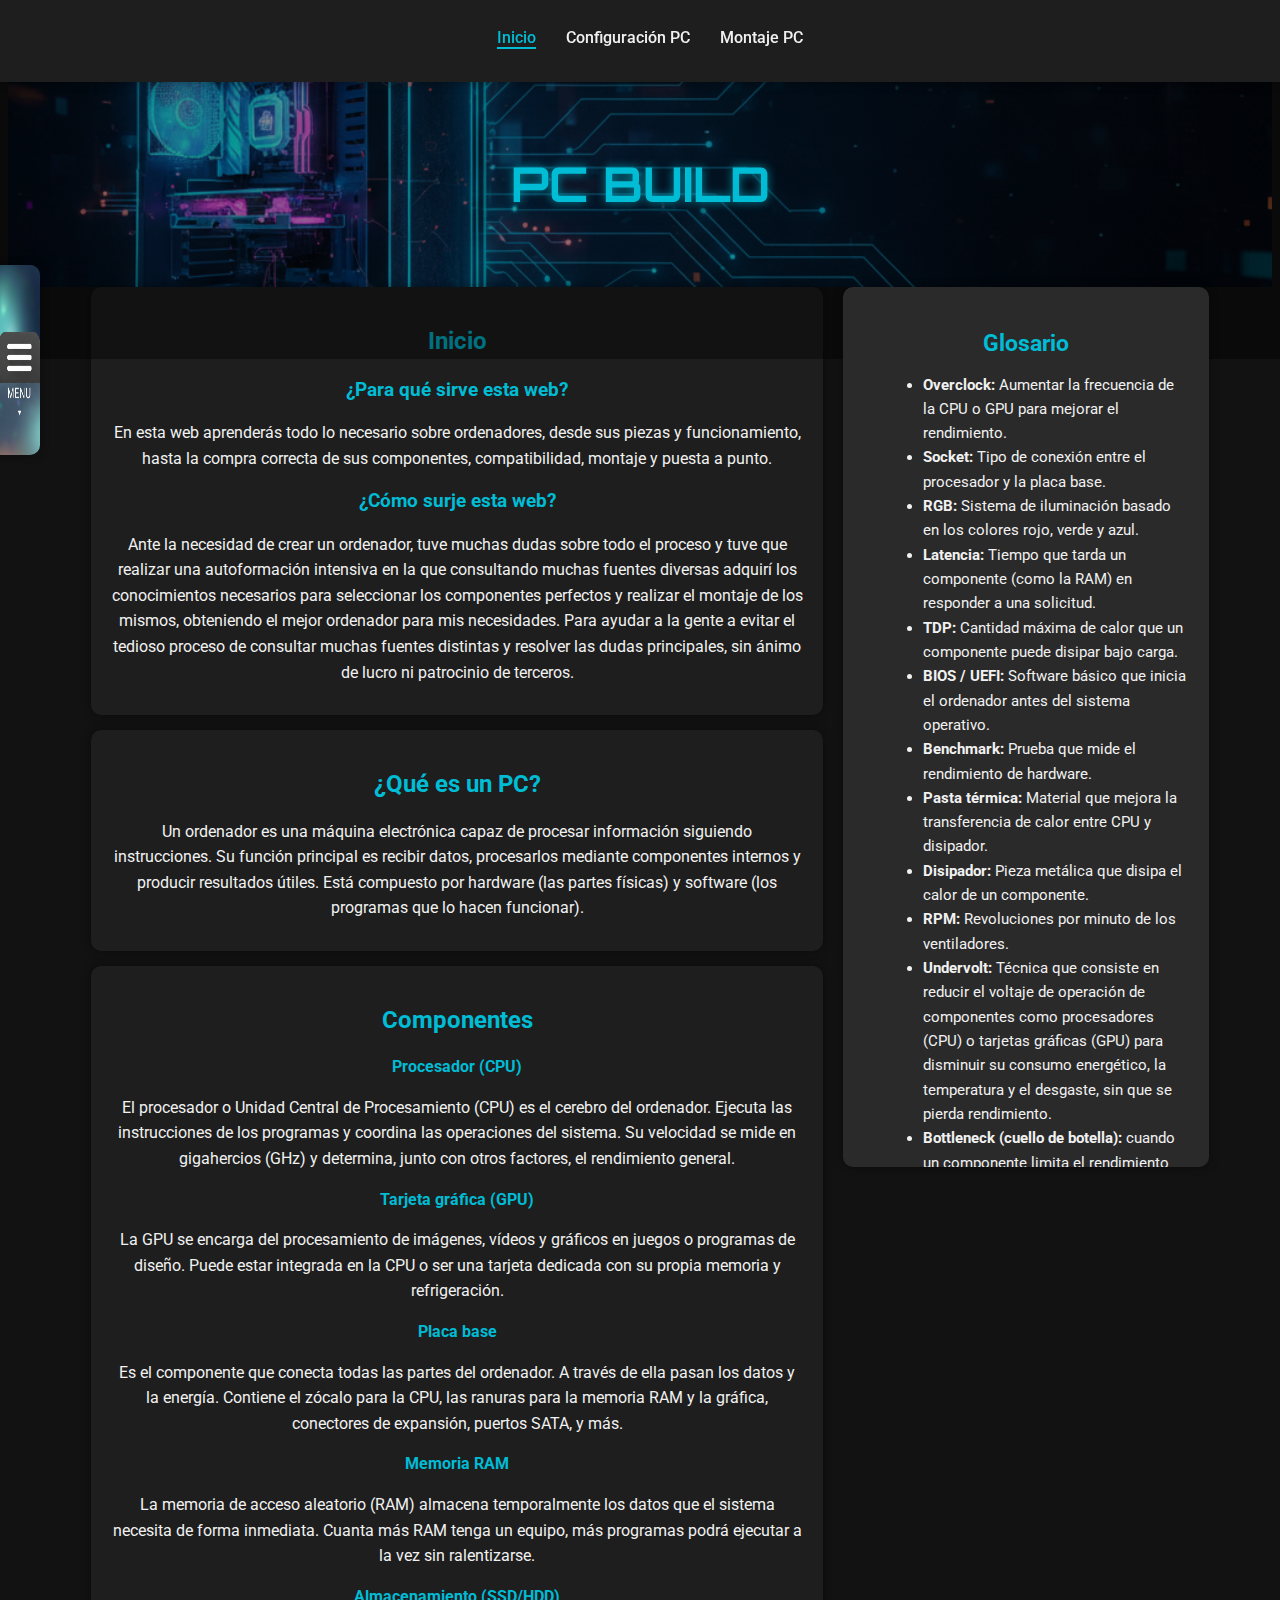
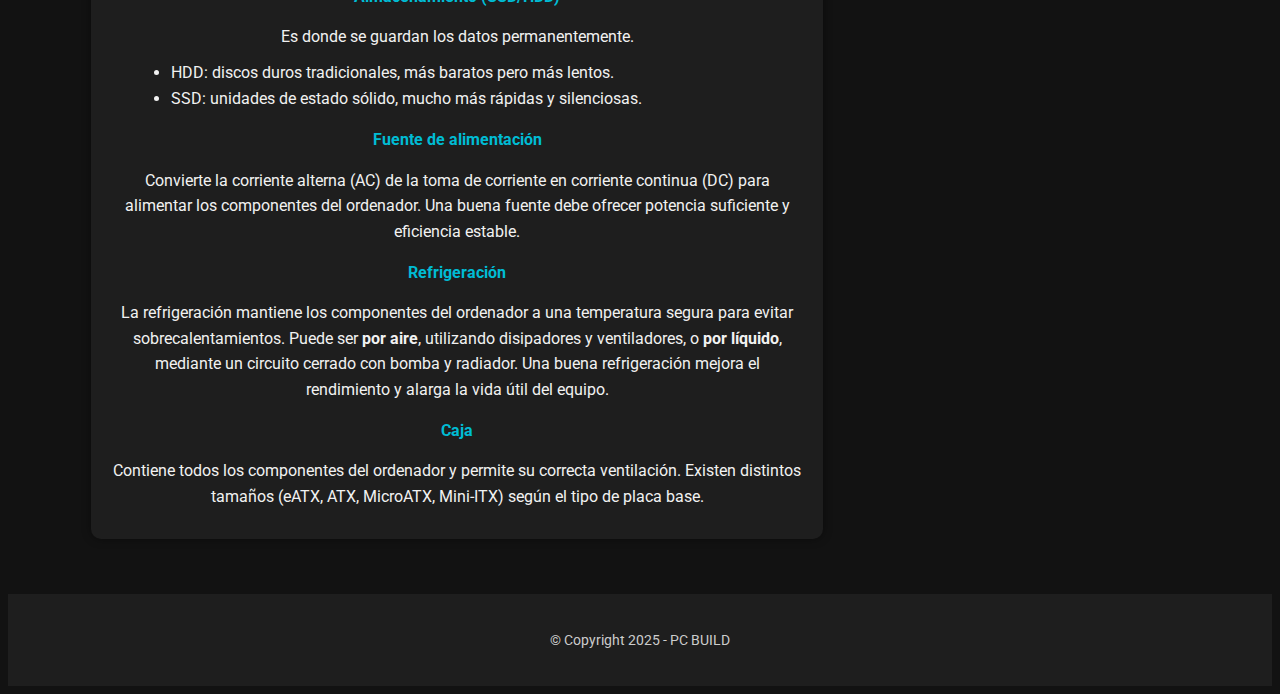
<file: index.html>
<!DOCTYPE html>
<html lang="es">
<head>
    <meta charset="UTF-8">
    <title>PC BUILD</title>

    <link rel="stylesheet" href="css/estilos.css">
</head>
<body>

<header>

    <h1>PC BUILD</h1>

    <nav class="nav-global">
        <ul>
            <li><a href="index.html" class="activo">Inicio</a></li>
            <li><a href="configuradorpc.html">Configuración PC</a></li>
            <li><a href="montajepc.html">Montaje PC</a></li>
        </ul>
    </nav>



</header>

<main class="inicio">

    <nav class="nav-local">

        <img src="images/localnav.png" alt="Menú lateral" class="nav-overlay">

        <h3>Índice Inicio</h3>
        <ul>
            <li><a href="#intro">Intro</a></li>
            <li><a href="#componentes">Componentes</a></li>
            <li><a href="#glosario">Glosario</a></li>
        </ul>
    </nav>
    <div>
        <section id="intro">

            <h2>Inicio</h2>
            <h3>¿Para qué sirve esta web?</h3>
            <p>En esta web aprenderás todo lo necesario sobre ordenadores, desde sus piezas y funcionamiento, hasta la
                compra correcta de sus componentes, compatibilidad, montaje y puesta a punto.</p>
            <h3>¿Cómo surje esta web?</h3>
            <p>Ante la necesidad de crear un ordenador, tuve muchas dudas sobre todo el proceso y tuve que realizar una
                autoformación intensiva en la que consultando muchas fuentes diversas adquirí los conocimientos
                necesarios para seleccionar los componentes perfectos y realizar el montaje de los mismos, obteniendo el
                mejor ordenador para mis necesidades. Para ayudar a la gente a evitar el tedioso proceso de consultar
                muchas fuentes distintas y resolver las dudas principales, sin ánimo de lucro ni patrocinio de
                terceros.</p>
        </section>

        <section id="componentes">
            <h2>¿Qué es un PC?
            </h2>
            <p>Un ordenador es una máquina electrónica capaz de procesar información siguiendo instrucciones.
                Su función principal es recibir datos, procesarlos mediante componentes internos y producir
                resultados útiles.
                Está compuesto por hardware (las partes físicas) y software (los programas que lo hacen
                funcionar).</p>
        </section>
        <section>
            <h2>Componentes</h2>
            <article>
                <h4>Procesador (CPU)</h4>
                <p>El procesador o Unidad Central de Procesamiento (CPU) es el cerebro del ordenador.
                    Ejecuta las instrucciones de los programas y coordina las operaciones del sistema.
                    Su velocidad se mide en gigahercios (GHz) y determina, junto con otros factores, el rendimiento
                    general.</p>
            </article>
            <article>
                <h4>Tarjeta gráfica (GPU)</h4>
                <p>La GPU se encarga del procesamiento de imágenes, vídeos y gráficos en juegos o programas de diseño.
                    Puede estar integrada en la CPU o ser una tarjeta dedicada con su propia memoria y
                    refrigeración.</p>
            </article>
            <article>
                <h4>Placa base</h4>
                <p>Es el componente que conecta todas las partes del ordenador.
                    A través de ella pasan los datos y la energía. Contiene el zócalo para la CPU, las ranuras para la
                    memoria RAM y la gráfica, conectores de expansión, puertos SATA, y más.</p>
            </article>
            <article>
                <h4>Memoria RAM</h4>
                <p>La memoria de acceso aleatorio (RAM) almacena temporalmente los datos que el sistema necesita de
                    forma
                    inmediata.
                    Cuanta más RAM tenga un equipo, más programas podrá ejecutar a la vez sin ralentizarse.</p>
            </article>
            <article>
                <h4>Almacenamiento (SSD/HDD)</h4>
                <p>Es donde se guardan los datos permanentemente.</p>
                <ul>
                    <li>HDD: discos duros tradicionales, más baratos pero más lentos.</li>

                    <li>SSD: unidades de estado sólido, mucho más rápidas y silenciosas.</li>
                </ul>

            </article>
            <article>
                <h4>Fuente de alimentación</h4>
                <p>Convierte la corriente alterna (AC) de la toma de corriente en corriente continua (DC) para alimentar
                    los
                    componentes del ordenador.
                    Una buena fuente debe ofrecer potencia suficiente y eficiencia estable.</p>
            </article>
            <article>
                <h4>Refrigeración</h4>
                <p>La refrigeración mantiene los componentes del ordenador a una temperatura segura para evitar
                    sobrecalentamientos.
                    Puede ser <strong>por aire</strong>, utilizando disipadores y ventiladores, o <strong>por
                        líquido</strong>, mediante un circuito cerrado con bomba y radiador.
                    Una buena refrigeración mejora el rendimiento y alarga la vida útil del equipo.</p>
            </article>
            <article>
                <h4>Caja</h4>
                <p>Contiene todos los componentes del ordenador y permite su correcta ventilación.
                    Existen distintos tamaños (eATX, ATX, MicroATX, Mini-ITX) según el tipo de placa base.</p>
            </article>
        </section>
    </div>

    <aside id="glosario">
        <h2>Glosario</h2>
        <ul>
            <li><strong>Overclock:</strong> Aumentar la frecuencia de la CPU o GPU para mejorar el rendimiento.</li>
            <li><strong>Socket:</strong> Tipo de conexión entre el procesador y la placa base.</li>
            <li><strong>RGB:</strong> Sistema de iluminación basado en los colores rojo, verde y azul.</li>
            <li><strong>Latencia:</strong> Tiempo que tarda un componente (como la RAM) en responder a una
                solicitud.
            </li>
            <li><strong>TDP:</strong> Cantidad máxima de calor que un componente puede disipar bajo carga.</li>
            <li><strong>BIOS / UEFI:</strong> Software básico que inicia el ordenador antes del sistema operativo.
            </li>
            <li><strong>Benchmark:</strong> Prueba que mide el rendimiento de hardware.</li>
            <li><strong>Pasta térmica:</strong> Material que mejora la transferencia de calor entre CPU y disipador.
            </li>
            <li><strong>Disipador:</strong> Pieza metálica que disipa el calor de un componente.</li>
            <li><strong>RPM:</strong> Revoluciones por minuto de los ventiladores.</li>
            <li><strong>Undervolt: </strong> Técnica que consiste en reducir el voltaje de operación de componentes
                como
                procesadores (CPU) o tarjetas gráficas (GPU) para disminuir su consumo energético, la temperatura y
                el
                desgaste, sin que se pierda rendimiento.
            </li>
            <li><strong>Bottleneck (cuello de botella):</strong> cuando un componente limita el rendimiento de otro.
            </li>
            <li><strong>Chipset:</strong> Controla la comunicación entre:
                <ul>
                    <li>CPU</li>
                    <li>RAM</li>
                    <li>Periféricos</li>
                </ul>
            </li>
            <li><strong>PCIe:</strong> Interfaz de alta velocidad usada para conectar tarjetas gráficas y otros
                dispositivos.
            </li>
            <li><strong>SATA:</strong> Conexión estándar para discos duros y SSDs.</li>
            <li><strong>M.2 / NVMe:</strong> Formatos modernos de conexión para SSDs ultrarrápidos.</li>
            <li><strong>eATX / ATX / Micro-ATX / ITX:</strong> Formatos de tamaño de placa base y caja.</li>
            <li><strong>Thermal Pad:</strong> Almohadilla térmica usada como alternativa a la pasta térmica.</li>
            <li><strong>80 PLUS:</strong> Certificación de eficiencia energética para fuentes de alimentación.</li>
            <li><strong>Modular:</strong> Fuente de alimentación con cables desmontables.</li>
            <li><strong>Watt (Vatio):</strong> Unidad que mide la potencia eléctrica.</li>
            <li><strong>Thermal Pad:</strong> Almohadilla térmica usada como alternativa a la pasta térmica.</li>
            <li><strong>Fan Curve:</strong> Curva de velocidad personalizada de ventiladores según temperatura.</li>
            <li><strong>Dual Channel:</strong> Configuración de RAM que duplica el ancho de banda al usar dos
                módulos.
            </li>
            <li><strong>Intel XMP / AMD EXPO:</strong> Perfil automático para ajustar la frecuencia y voltaje de la
                RAM.
            </li>
            <li><strong>VRM (Voltage Regulator Module):</strong> Regula el voltaje que llega a la CPU o GPU; clave
                para
                estabilidad y overclock.
            </li>
            <li><strong>Chip gráfico integrado (iGPU):</strong> GPU integrada en el procesador, útil si no hay
                tarjeta
                dedicada.
            </li>
            <li><strong>Backplate:</strong> Placa trasera (en GPU o CPU cooler) que da soporte estructural y mejora
                la
                refrigeración.
            </li>
            <li><strong>Fan Hub:</strong> Concentrador para conectar varios ventiladores a una sola entrada de la
                placa
                base.
            </li>
            <li><strong>CL (CAS Latency):</strong> Tiempo que tarda la RAM en responder a una instrucción.</li>
            <li><strong>MHz (Megahercios):</strong> Velocidad de reloj de la memoria o del procesador.</li>
            <li><strong>AIO (All-In-One):</strong> Sistema de refrigeración líquida preensamblado para CPU o GPU.
            </li>
            <li><strong>Custom Loop:</strong> Sistema de refrigeración líquida montado a medida.</li>
            <li><strong>Push/Pull:</strong> Configuración de ventiladores en la que unos empujan aire y otros lo
                extraen
                para optimizar el flujo.
            </li>
            <li><strong>CFM (Cubic Feet per Minute):</strong> Cantidad de aire que mueve un ventilador.</li>
            <li><strong>Drivers:</strong> Controladores que permiten al sistema operativo comunicarse con el
                hardware.
            </li>
            <li><strong>Firmware:</strong> Software básico que controla el hardware directamente.</li>
            <li><strong>Flashear BIOS:</strong> Actualizar el firmware de la placa base.</li>
            <li><strong>Núcleos (Cores):</strong> Unidades de procesamiento dentro del CPU.</li>
            <li><strong>Hilos (Threads):</strong> Tareas que puede ejecutar un núcleo gracias a la multihilación
                (Hyper-Threading/SMT).
            </li>
            <li><strong>Cache L1/L2/L3:</strong> Memoria ultrarrápida dentro de la CPU.</li>
            <li><strong>Airflow:</strong> Flujo de aire dentro del gabinete.</li>
            <li><strong>FPS (Frames per Second):</strong> Imágenes por segundo que genera la GPU.</li>
            <li><strong>Dust Filter:</strong> Filtros antipolvo para entradas y salidas de aire.</li>
            <li><strong>Cable Tie / Brida:</strong> Herramienta para organizar cables.</li>
        </ul>

    </aside>
</main>

<footer>
    <p>&copy; Copyright 2025 - PC BUILD</p>
</footer>

</body>
</html>
</file>
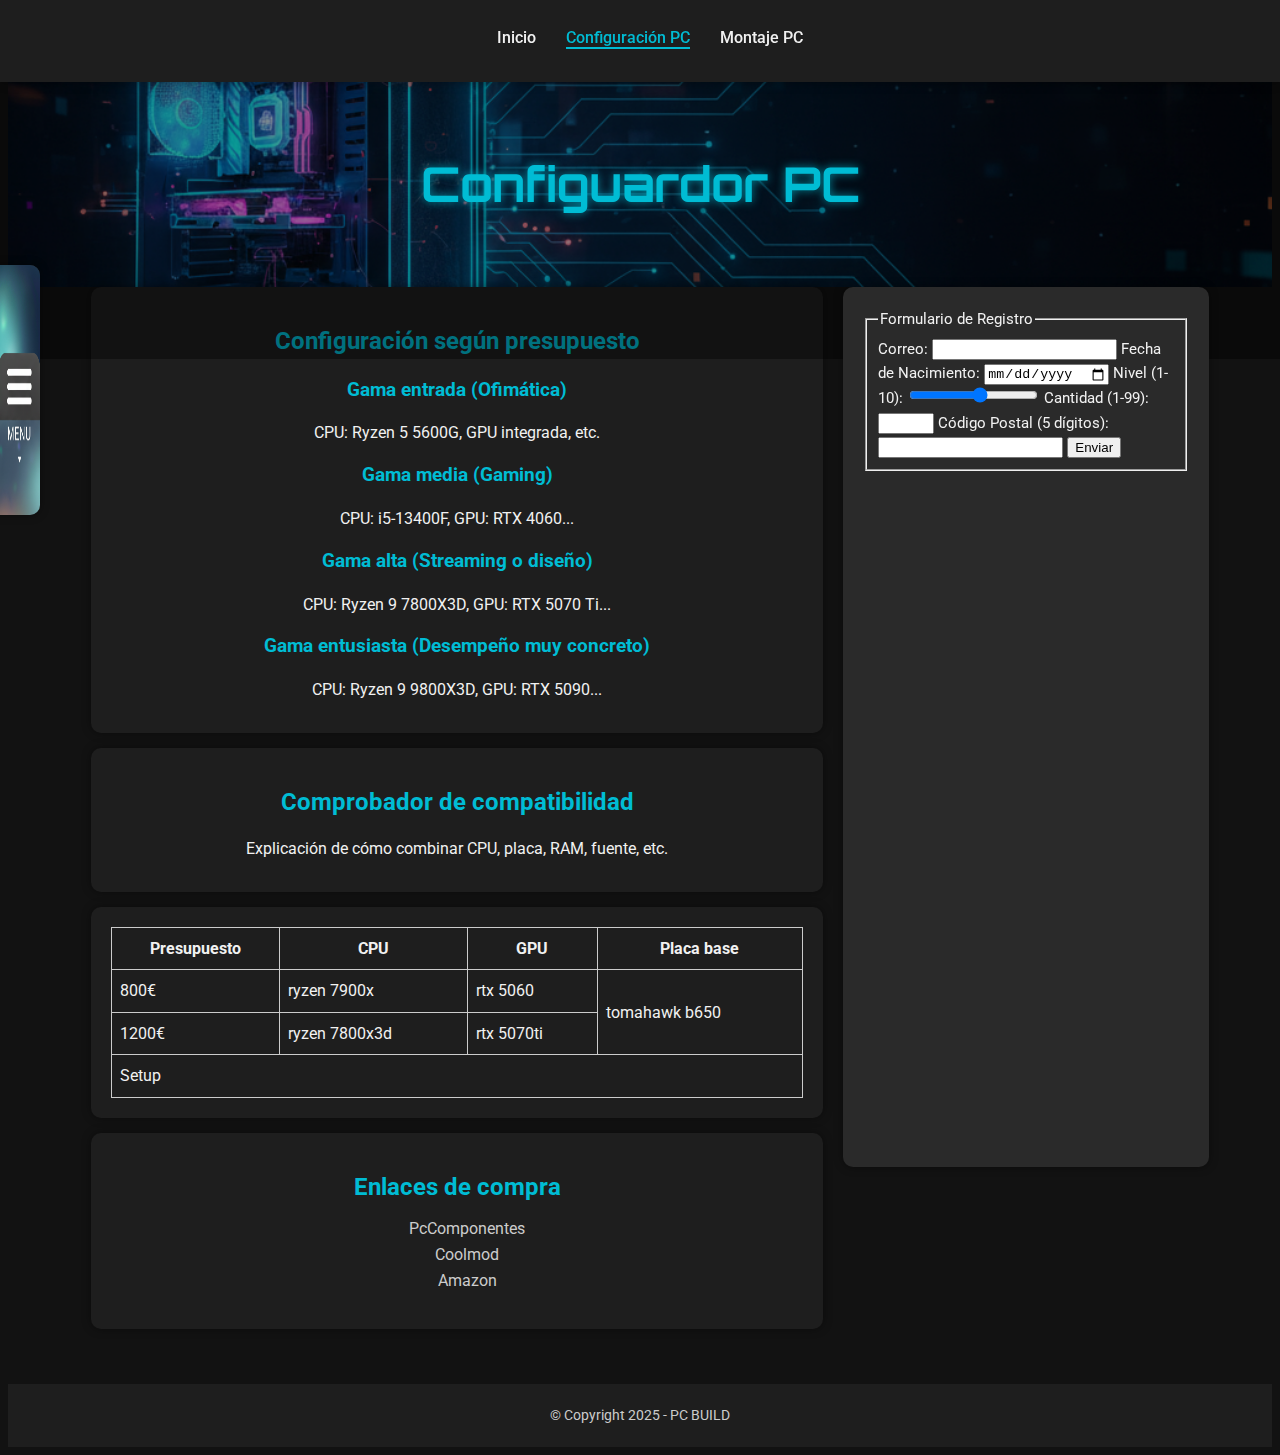
<file: configuradorpc.html>
<!DOCTYPE html>
<html lang="es">
<head>
    <meta charset="UTF-8">
    <title>Configuardor PC</title>

    <link rel="stylesheet" href="css/estilos.css">

</head>
<body>
<header>
    <h1>Configuardor PC</h1>

    <nav class="nav-global">
        <ul>
            <li><a href="index.html">Inicio</a></li>
            <li><a href="configuradorpc.html" class="activo">Configuración PC</a></li>
            <li><a href="montajepc.html">Montaje PC</a></li>
        </ul>
    </nav>


</header>

<main>
    <nav class="nav-local">

        <img src="images/localnav.png" alt="Menú lateral" class="nav-overlay">

        <h3>Índice del Configurador</h3>
        <ul>
            <li><a href="#presupuesto">Presupuesto</a></li>
            <li><a href="#compatibilidad">Compatibilidad</a></li>
            <li><a href="#tabla">Tabla</a></li>
            <li><a href="#tiendas">Tiendas</a></li>
        </ul>
    </nav>

    <div>

        <section id="presupuesto">
            <h2>Configuración según presupuesto</h2>
            <article>
                <h3>Gama entrada (Ofimática)</h3>
                <p>CPU: Ryzen 5 5600G, GPU integrada, etc.</p>
            </article>
            <article>
                <h3>Gama media (Gaming)</h3>
                <p>CPU: i5-13400F, GPU: RTX 4060...</p>
            </article>
            <article>
                <h3>Gama alta (Streaming o diseño)</h3>
                <p>CPU: Ryzen 9 7800X3D, GPU: RTX 5070 Ti...</p>
            </article>
            <article>
                <h3>Gama entusiasta (Desempeño muy concreto)</h3>
                <p>CPU: Ryzen 9 9800X3D, GPU: RTX 5090...</p>
            </article>
        </section>

        <section id="compatibilidad">
            <h2>Comprobador de compatibilidad</h2>
            <p>Explicación de cómo combinar CPU, placa, RAM, fuente, etc.</p>
        </section>

        <section id="tabla">
            <table class="mi-tabla">
                <thead>
                <tr>
                    <th>Presupuesto</th>
                    <th>CPU</th>
                    <th>GPU</th>
                    <th>Placa base</th>
                </tr>
                </thead>
                <tbody>
                <tr>
                    <td>800€</td>
                    <td>ryzen 7900x</td>
                    <td>rtx 5060</td>
                    <td rowspan="2">tomahawk b650</td>
                </tr>
                <tr>
                    <td>1200€</td>
                    <td>ryzen 7800x3d</td>
                    <td>rtx 5070ti</td>

                </tr>
                </tbody>
                <tfoot>
                <tr>
                    <td colspan="4">Setup
                    </td>
                </tr>
                </tfoot>
            </table>
        </section>
        <section id="tiendas" class="tiendas">
            <h2>Enlaces de compra</h2>
            <ul>
                <li><a href="https://www.pccomponentes.com/" target="_blank">PcComponentes</a></li>
                <li><a href="https://www.coolmod.com/" target="_blank">Coolmod</a></li>
                <li><a href="https://www.amazon.es/" target="_blank">Amazon</a></li>
            </ul>
        </section>
    </div>
    <aside>
        <form>
            <fieldset>
                <legend>Formulario de Registro</legend>
                <label for="email">Correo:</label>
                <input type="email" id="email" name="email_usuario"
                       required>
                <label for="nacimiento">Fecha de
                    Nacimiento:</label>
                <input type="date" id="nacimiento"
                       name="fecha_nacimiento">
                <label for="nivel">Nivel (1-10):</label>
                <input type="range" id="nivel" name="nivel_usuario"
                       min="1" max="10">
                <label for="cantidad">Cantidad (1-99):</label>
                <input type="number" id="cantidad"
                       name="cantidad_items" min="1" max="99">
                <label for="cp">Código Postal (5 dígitos):</label>
                <!-- pattern="[0-9]{5}" obliga a que solo sean 5
                números -->
                <input type="text" id="cp" name="codigo_postal"
                       pattern="[0-9]{5}" title="Debe introducir 5 números">
                <button type="submit">Enviar</button>
            </fieldset>
        </form>
    </aside>
</main>

<footer>
    &copy; Copyright 2025 - PC BUILD
</footer>

</body>
</html>
</file>
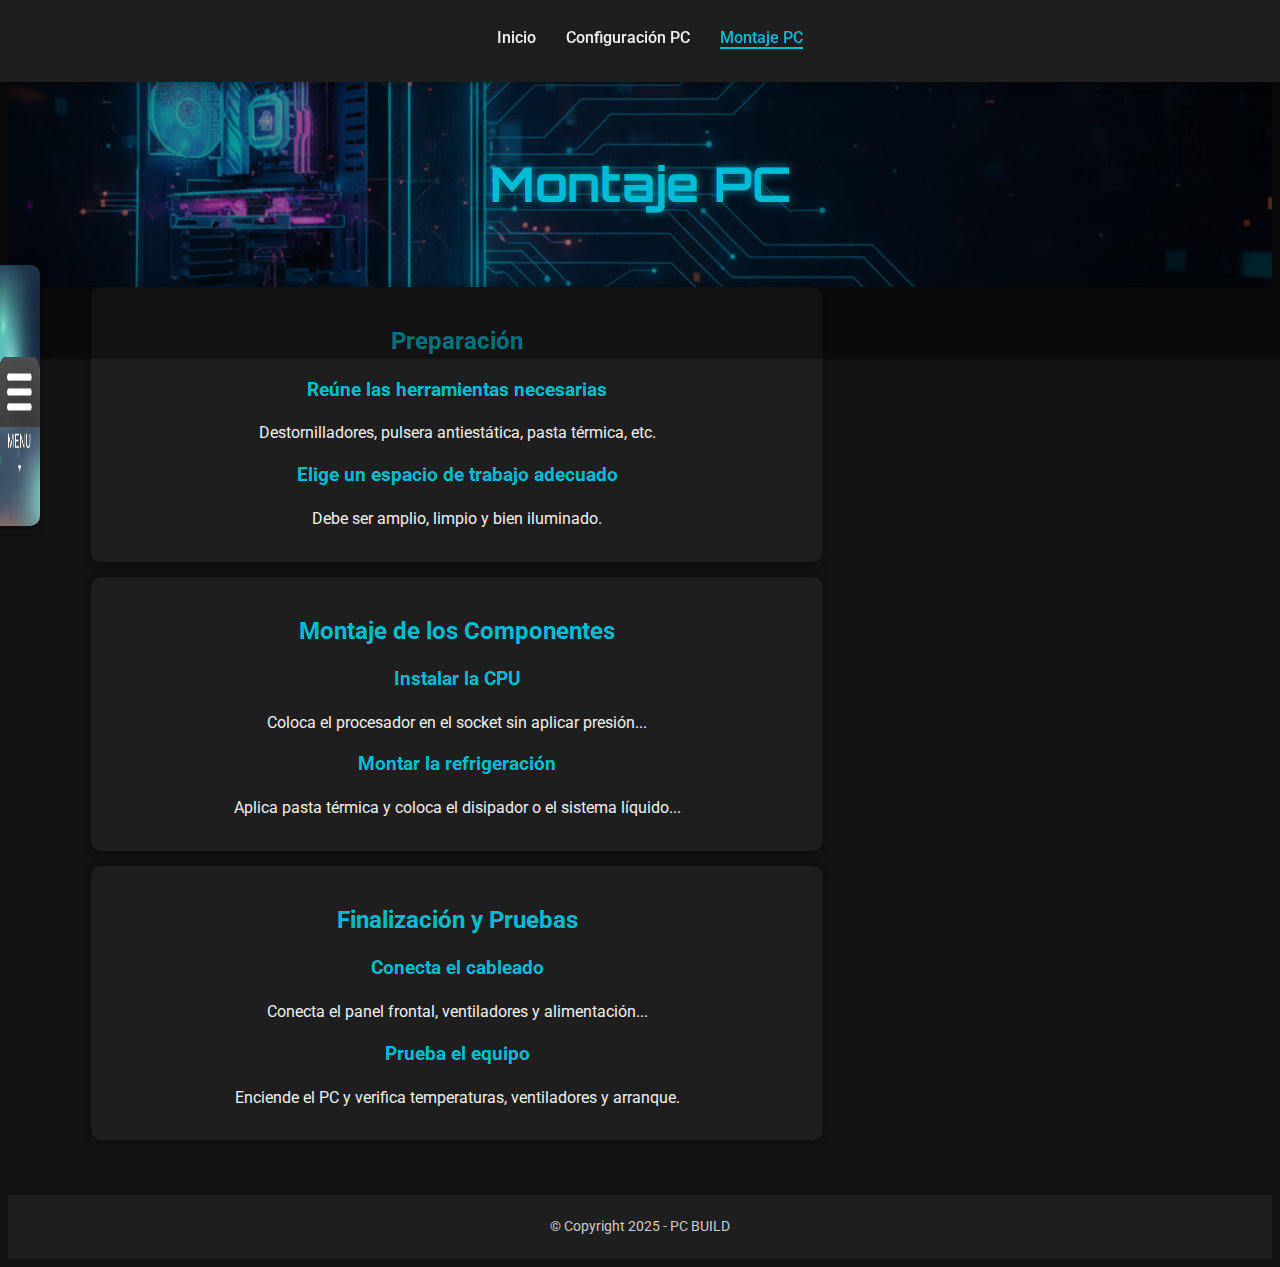
<file: montajepc.html>
<!DOCTYPE html>
<html lang="es">
<head>
    <meta charset="UTF-8">
    <title>Montaje PC</title>

    <link rel="stylesheet" href="css/estilos.css">

</head>
<body>
<header>
    <h1>Montaje PC</h1>

    <nav class="nav-global">
        <ul>
            <li><a href="index.html">Inicio</a></li>
            <li><a href="configuradorpc.html">Configuración PC</a></li>
            <li><a href="montajepc.html" class="activo">Montaje PC</a></li>
        </ul>
    </nav>

</header>

<main>

    <nav class="nav-local">

        <img src="images/localnav.png" alt="Menú lateral" class="nav-overlay">

        <h3>Índice del Tutorial</h3>
        <ul>
            <li><a href="#preparacion">Preparación</a></li>
            <li><a href="#montaje">Montaje de Componentes</a></li>
            <li><a href="#finalizacion">Finalización y Pruebas</a></li>
        </ul>
    </nav>

    <div>
        <section id="preparacion">
            <h2>Preparación</h2>

            <article>
                <h3>Reúne las herramientas necesarias</h3>
                <p>Destornilladores, pulsera antiestática, pasta térmica, etc.</p>
            </article>

            <article>
                <h3>Elige un espacio de trabajo adecuado</h3>
                <p>Debe ser amplio, limpio y bien iluminado.</p>
            </article>
        </section>

        <section id="montaje">
            <h2>Montaje de los Componentes</h2>

            <article>
                <h3>Instalar la CPU</h3>
                <p>Coloca el procesador en el socket sin aplicar presión...</p>
            </article>

            <article>
                <h3>Montar la refrigeración</h3>
                <p>Aplica pasta térmica y coloca el disipador o el sistema líquido...</p>
            </article>
        </section>

        <section id="finalizacion">
            <h2>Finalización y Pruebas</h2>

            <article>
                <h3>Conecta el cableado</h3>
                <p>Conecta el panel frontal, ventiladores y alimentación...</p>
            </article>

            <article>
                <h3>Prueba el equipo</h3>
                <p>Enciende el PC y verifica temperaturas, ventiladores y arranque.</p>
            </article>
        </section>
    </div>
</main>
<footer>
    &copy; Copyright 2025 - PC BUILD
</footer>

</body>
</html>
</file>
<file: css/estilos.css>
/* Recursos */

@import url('https://fonts.googleapis.com/css2?family=Orbitron:wght@500&family=Roboto:wght@400;500&display=swap');

* {
    box-sizing: border-box;
}

/* Estilos */

:root {
    --color-bg: #121212;
    --color-section: #1e1e1e;
    --color-aside: #2a2a2a;
    --color-accent: #00bcd4;
    --color-text: #f1f1f1;
    --color-subtext: #cccccc;
    --radius: 10px;
    --shadow: 0 0 10px rgba(0, 0, 0, 0.4);
}

/* Body */

body {
    background-color: var(--color-bg);
    color: var(--color-text);
    font-family: 'Roboto', sans-serif;
    line-height: 1.6;
    padding-top: 100px;
}

/* Header */

header {
    background-image: url('../images/banner.png');
    background-size: cover;
    background-position: center;
    background-repeat: no-repeat;
    text-align: center;
    margin-top: -26px;
    padding: 2rem 1rem;
}

header::before {
    content: '';
    position: absolute;
    top: -541px;
    left: 0;
    width: 100%;
    height: 100%;
    background: rgba(0,0,0,0.4);
    z-index: 0;
}

header h1 {
    position: relative;
    z-index: 1;

}

/* Títulos */

h1 {
    font-family: 'Orbitron', sans-serif;
    color: var(--color-accent);
    font-size: 3em;
    text-shadow: 0 0 10px rgba(0, 188, 212, 0.7);
}

h2, h3, h4 {
    color: var(--color-accent);
    margin-bottom: 10px;
    text-align: center;
}

/* Listas */

ul {
    margin-top: 10px;
    margin-left: 20px;
}

/* Nav global */

.nav-global {
    position: fixed;
    top: 0;
    left: 0;
    width: 100%;
    background-color: var(--color-section);
    box-shadow: var(--shadow);
    z-index: 100;
}

.nav-global ul {
    display: flex;
    justify-content: center;
    align-items: center;
    gap: 30px;
    padding: 15px;
    list-style: none;
}

.nav-global a {

    text-decoration: none;
    color: var(--color-text);
    font-weight: 500;
    transition: 0.3s ease, border-color 0.3s ease;
}

.nav-global a:hover {
    color: var(--color-accent);
}

.nav-global a.activo {
    color: var(--color-accent);
    border-bottom: 2px solid var(--color-accent);
}

/* Nav local */

.nav-local {
    grid-column: 1;
    position: fixed;
    top: 265px;
    align-self: start;
    background: var(--color-aside);
    padding: 1rem;
    border-radius: var(--radius);
    box-shadow: var(--shadow);
    height: fit-content;
    transform: translateX(-80px);
    transition: transform 0.4s ease;
    width: 140px;
    font-size: 14px;
    z-index: 10;
    left: -20px;
    overflow: hidden;
    cursor: pointer;
}

.nav-overlay {
    position: absolute;
    top: 0;
    left: 0;
    width: 100%;
    height: 100%;
    background: var(--color-aside);
    display: flex;
    align-items: center;
    justify-content: center;
    transition: opacity 0.4s ease;
    z-index: 2;
    pointer-events: none;
}

.nav-overlay img {
    width: 40px;
    height: 40px;
    opacity: 1;
    transition: opacity 0.4s ease;
}

.nav-local:hover .nav-overlay {
    opacity: 0;
    pointer-events: none;
}

.nav-local:hover {
    transform: translateX(80px);
    padding-left: 25px;
}

.nav-local ul {
    margin-left: 0;
    justify-content: center;
    text-align: center;
    padding-left: 0px;
    gap: 20px;
    list-style: none;
    position: relative;
}

.nav-local li {
    margin-bottom: 12px;
}

.nav-local a {

    text-decoration: none;
    color: var(--color-subtext);
}

.nav-local a:hover {
    color: var(--color-accent);
}

/* Main */

main {
    display: grid;
    grid-template-columns:0fr 2fr 1fr;
    gap: 20px;
    width: 90%;
    margin: 0 auto;
    align-items: start;
}

main > div {
    grid-column: 2;
}

/* Sections */

section {
    background-color: var(--color-section);
    padding: 20px;
    border-radius: var(--radius);
    box-shadow: var(--shadow);
    margin-bottom: 15px;
}

section h2, section h3, section h4, section p {
    margin-top: 15px;
    margin-bottom: 10px;
    text-align: center;
}

/* Tablas */

.mi-tabla {
    border-collapse: collapse;
    width: 100%;
}

.mi-tabla th, .mi-tabla td {
    border: 1px solid #ccc;
    padding: 8px;
    vertical-align: middle;
}

/* Tiendas */

.tiendas {
    text-align: center;
    margin-left: 0px;
}

.tiendas ul {
    padding-left: 0px;
    justify-content: center;
    gap: 20px;
    list-style: none;
}

.tiendas a {
    text-decoration: none;
    color: var(--color-subtext);
}

.tiendas a:hover {
    color: var(--color-accent);
}

/* Aside */

aside {
    grid-column: 3;
    background-color: var(--color-aside);
    padding: 20px;
    border-radius: var(--radius);
    box-shadow: var(--shadow);
    font-size: 0.95em;
    top: 20px;
    align-self: start;
    position: sticky;
    height: 55rem;
    overflow-y: scroll;
}

/* Footer */

footer {
    text-align: center;
    padding: 20px;
    background-color: var(--color-section);
    margin-top: 40px;
    color: var(--color-subtext);
    font-size: 0.9em;
}

/* Scrollbar */

/* Firefox */
* {
    scrollbar-width: thin;
    scrollbar-color: #00bcd4 #242323;
}

/* Chrome, Edge, y Safari */
*::-webkit-scrollbar {
    width: 6px;
}

*::-webkit-scrollbar-track {
    background: #242323;
}

*::-webkit-scrollbar-thumb {
    background-color: #00bcd4;
    border-radius: 4px;
    border: 0px solid #ffffff;
}
</file>
